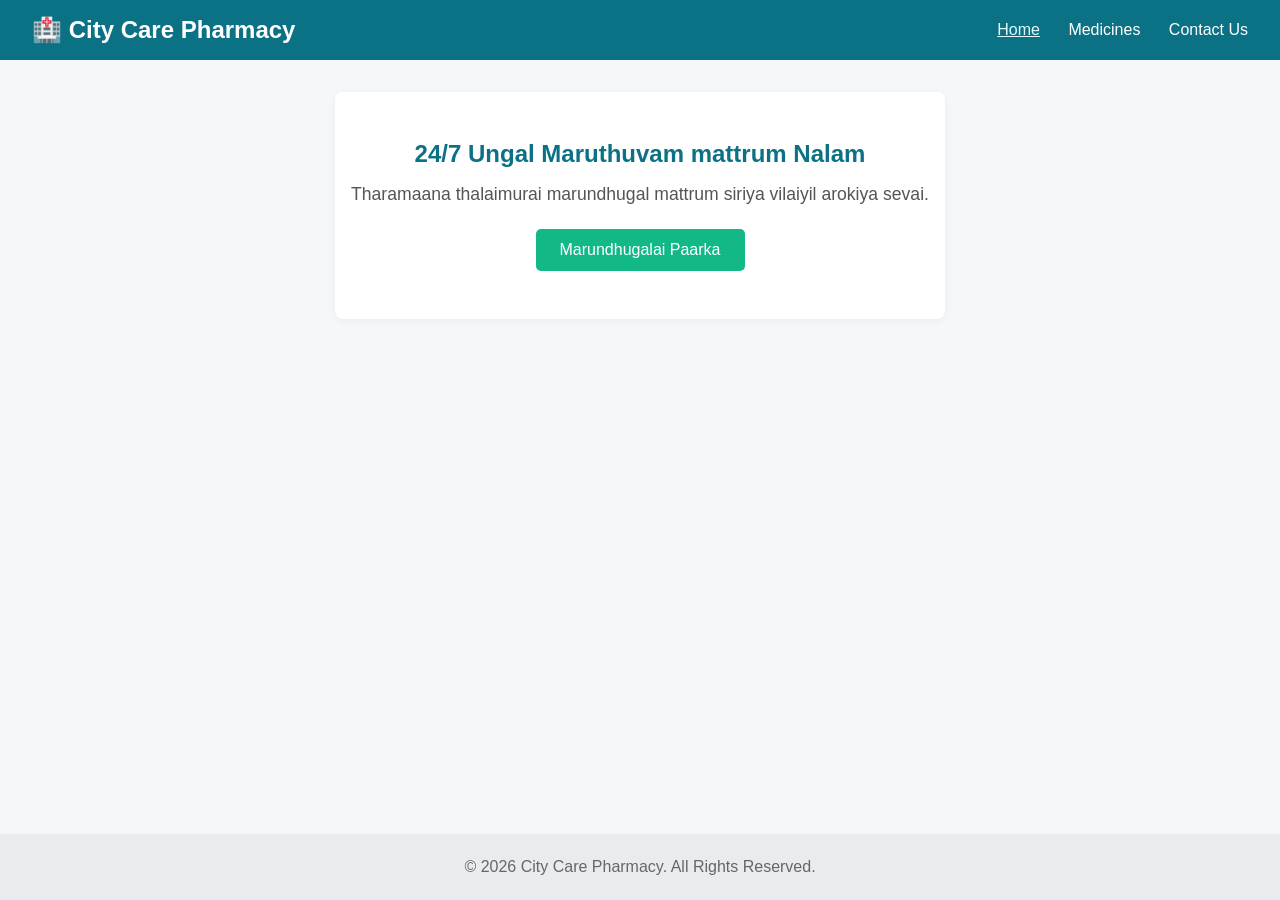
<file: index.html>
<!DOCTYPE html>
<html lang="ta">
<head>
    <meta charset="UTF-8">
    <meta name="viewport" content="width=device-width, initial-scale=1.0">
    <title>City Care Pharmacy - Home</title>
    <link rel="stylesheet" href="style.css">
</head>
<body>

    <header>
        <div class="logo">🏥 City Care Pharmacy</div>
        <nav>
            <a href="index.html" class="active">Home</a>
            <a href="medicine.html">Medicines</a>
            <a href="contact.html">Contact Us</a>
        </nav>
    </header>

    <main class="container">
        <section class="hero">
            <h1>24/7 Ungal Maruthuvam mattrum Nalam</h1>
            <p>Tharamaana thalaimurai marundhugal mattrum siriya vilaiyil arokiya sevai.</p>
            <a href="medicine.html" class="btn">Marundhugalai Paarka</a>
        </section>
    </main>

    <footer>
        <p>&copy; 2026 City Care Pharmacy. All Rights Reserved.</p>
    </footer>

</body>
</html>
</file>
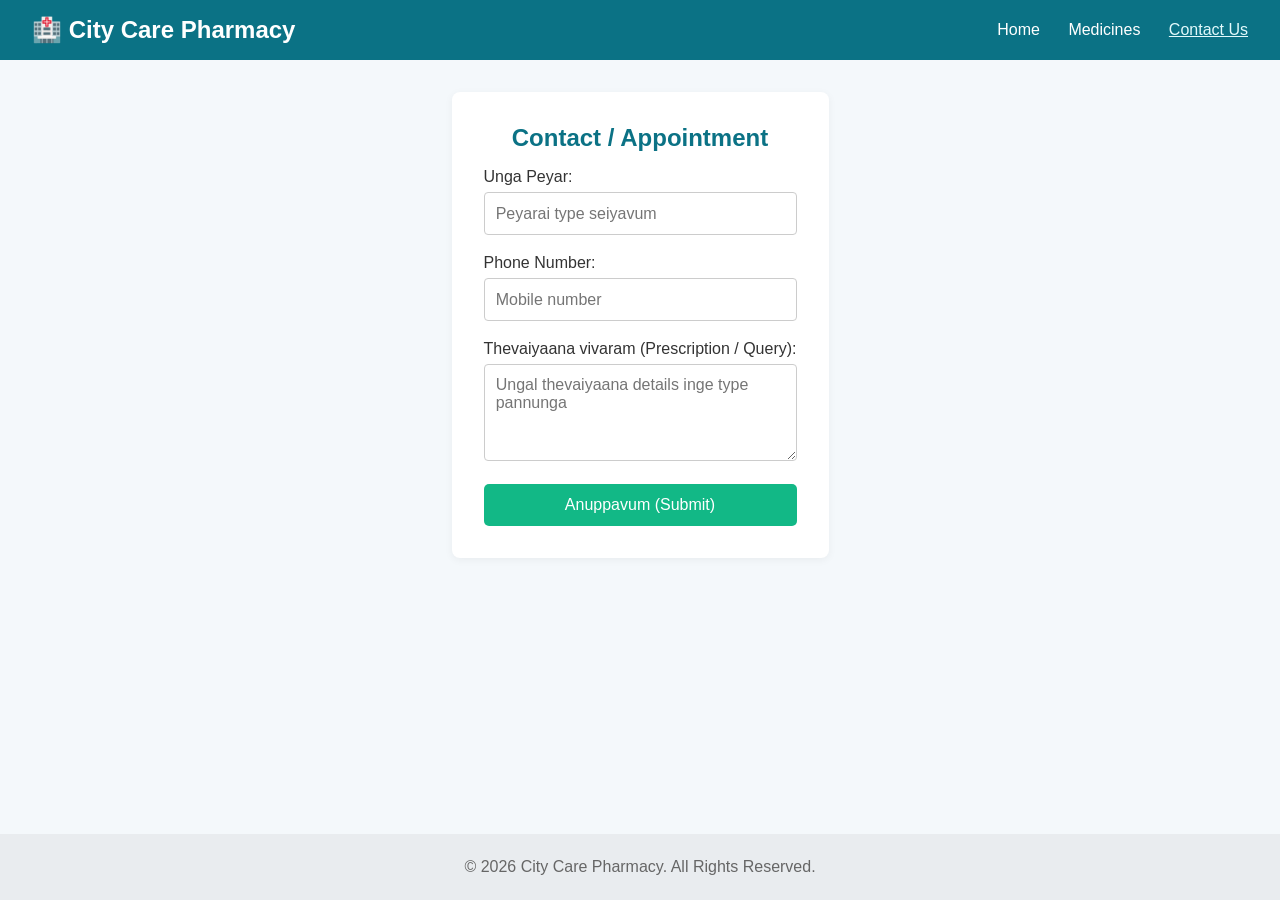
<file: contact.html>
<!DOCTYPE html>
<html lang="ta">
<head>
    <meta charset="UTF-8">
    <meta name="viewport" content="width=device-width, initial-scale=1.0">
    <title>Contact Us - City Care Pharmacy</title>
    <link rel="stylesheet" href="style.css">
</head>
<body>

    <header>
        <div class="logo">🏥 City Care Pharmacy</div>
        <nav>
            <a href="index.html">Home</a>
            <a href="medicine.html">Medicines</a>
            <a href="contact.html" class="active">Contact Us</a>
        </nav>
    </header>

    <main class="container">
        <div class="form-box">
            <h2 style="margin-bottom: 1rem; color: #0b7285; text-align: center;">Contact / Appointment</h2>
            
            <form onsubmit="handleContactSubmit(event)">
                <div class="form-group">
                    <label for="userName">Unga Peyar:</label>
                    <input type="text" id="userName" required placeholder="Peyarai type seiyavum">
                </div>

                <div class="form-group">
                    <label for="userPhone">Phone Number:</label>
                    <input type="tel" id="userPhone" required placeholder="Mobile number">
                </div>

                <div class="form-group">
                    <label for="userMsg">Thevaiyaana vivaram (Prescription / Query):</label>
                    <textarea id="userMsg" rows="4" placeholder="Ungal thevaiyaana details inge type pannunga"></textarea>
                </div>

                <button type="submit" class="btn" style="width: 100%;">Anuppavum (Submit)</button>
            </form>
        </div>
    </main>

    <footer>
        <p>&copy; 2026 City Care Pharmacy. All Rights Reserved.</p>
    </footer>

    <script src="script.js"></script>
</body>
</html>
</file>
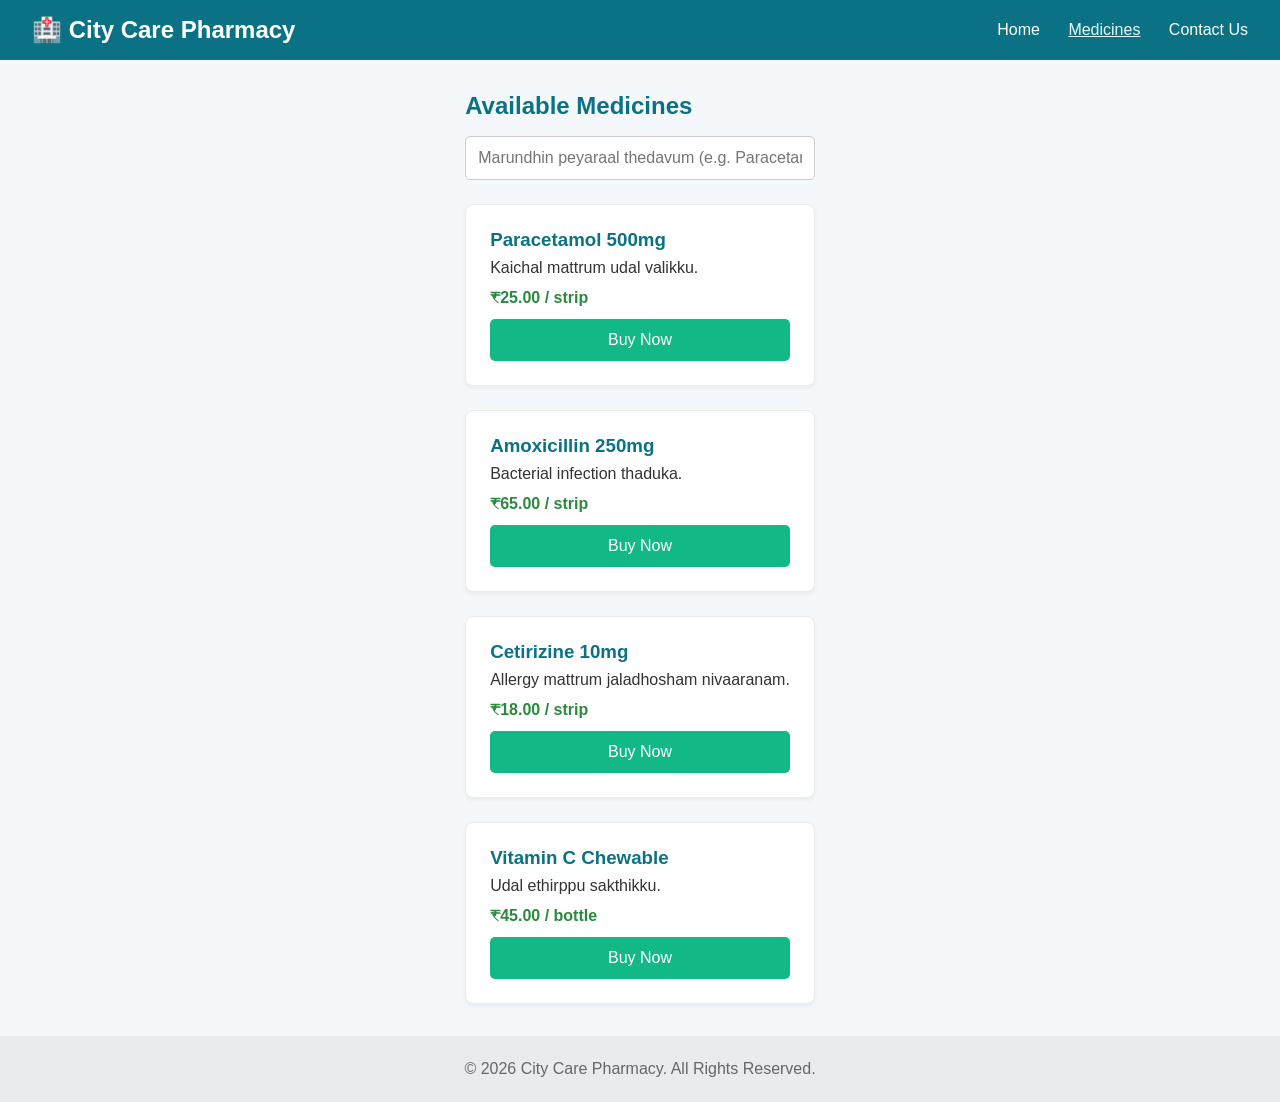
<file: medicine.html>
<!DOCTYPE html>
<html lang="ta">
<head>
    <meta charset="UTF-8">
    <meta name="viewport" content="width=device-width, initial-scale=1.0">
    <title>Medicines - City Care Pharmacy</title>
    <link rel="stylesheet" href="style.css">
</head>
<body>

    <header>
        <div class="logo">🏥 City Care Pharmacy</div>
        <nav>
            <a href="index.html">Home</a>
            <a href="medicine.html" class="active">Medicines</a>
            <a href="contact.html">Contact Us</a>
        </nav>
    </header>

    <main class="container">
        <h2 style="margin-bottom: 1rem; color: #0b7285;">Available Medicines</h2>
        
        <input 
            type="text" 
            id="searchBar" 
            class="search-box" 
            placeholder="Marundhin peyaraal thedavum (e.g. Paracetamol)..." 
            onkeyup="searchMedicine()"
        >

        <div class="card-grid" id="medicineList">
            <div class="card medicine-card">
                <h3>Paracetamol 500mg</h3>
                <p>Kaichal mattrum udal valikku.</p>
                <div class="price">₹25.00 / strip</div>
                <button class="btn">Buy Now</button>
            </div>

            <div class="card medicine-card">
                <h3>Amoxicillin 250mg</h3>
                <p>Bacterial infection thaduka.</p>
                <div class="price">₹65.00 / strip</div>
                <button class="btn">Buy Now</button>
            </div>

            <div class="card medicine-card">
                <h3>Cetirizine 10mg</h3>
                <p>Allergy mattrum jaladhosham nivaaranam.</p>
                <div class="price">₹18.00 / strip</div>
                <button class="btn">Buy Now</button>
            </div>

            <div class="card medicine-card">
                <h3>Vitamin C Chewable</h3>
                <p>Udal ethirppu sakthikku.</p>
                <div class="price">₹45.00 / bottle</div>
                <button class="btn">Buy Now</button>
            </div>
        </div>
    </main>

    <footer>
        <p>&copy; 2026 City Care Pharmacy. All Rights Reserved.</p>
    </footer>

    <script src="script.js"></script>
</body>
</html>
</file>
<file: style.css>
* {
    margin: 0;
    padding: 0;
    box-sizing: border-box;
    font-family: 'Segoe UI', Tahoma, Geneva, Verdana, sans-serif;
}

body {
    background-color: #f4f8fb;
    color: #333;
    display: flex;
    flex-direction: column;
    min-height: 100vh;
}

header {
    background-color: #0b7285;
    padding: 1rem 2rem;
    display: flex;
    justify-content: space-between;
    align-items: center;
    color: white;
}

header .logo {
    font-size: 1.5rem;
    font-weight: bold;
}

nav a {
    color: white;
    text-decoration: none;
    margin-left: 1.5rem;
    font-weight: 500;
}

nav a:hover, nav a.active {
    text-decoration: underline;
    color: #e3fafc;
}

.container {
    max-width: 1000px;
    margin: 2rem auto;
    padding: 0 1rem;
    flex: 1;
}

.hero {
    text-align: center;
    padding: 3rem 1rem;
    background: white;
    border-radius: 8px;
    box-shadow: 0 2px 8px rgba(0,0,0,0.05);
}

.hero h1 {
    color: #0b7285;
    margin-bottom: 1rem;
}

.hero p {
    font-size: 1.1rem;
    color: #555;
    margin-bottom: 1.5rem;
}

.btn {
    display: inline-block;
    background-color: #12b886;
    color: white;
    padding: 0.75rem 1.5rem;
    border-radius: 5px;
    text-decoration: none;
    border: none;
    cursor: pointer;
    font-size: 1rem;
}

.btn:hover {
    background-color: #0ca678;
}

/* Medicine Cards Grid */
.search-box {
    margin-bottom: 1.5rem;
    width: 100%;
    padding: 0.75rem;
    border: 1px solid #ccc;
    border-radius: 5px;
    font-size: 1rem;
}

.card-grid {
    display: grid;
    grid-template-columns: repeat(auto-fill, minmax(220px, 1fr));
    gap: 1.5rem;
}

.card {
    background: white;
    padding: 1.5rem;
    border-radius: 8px;
    border: 1px solid #e9ecef;
    box-shadow: 0 2px 4px rgba(0,0,0,0.05);
    display: flex;
    flex-direction: column;
    justify-content: space-between;
}

.card h3 {
    color: #0b7285;
    margin-bottom: 0.5rem;
}

.card .price {
    font-weight: bold;
    color: #2b8a3e;
    margin: 0.75rem 0;
}

/* Contact Form */
.form-box {
    background: white;
    padding: 2rem;
    border-radius: 8px;
    max-width: 600px;
    margin: 0 auto;
    box-shadow: 0 2px 8px rgba(0,0,0,0.05);
}

.form-group {
    margin-bottom: 1.2rem;
}

.form-group label {
    display: block;
    margin-bottom: 0.4rem;
    font-weight: 500;
}

.form-group input, .form-group textarea {
    width: 100%;
    padding: 0.7rem;
    border: 1px solid #ccc;
    border-radius: 4px;
    font-size: 1rem;
}

footer {
    text-align: center;
    padding: 1.5rem;
    background-color: #e9ecef;
    color: #666;
    margin-top: auto;
}
</file>
